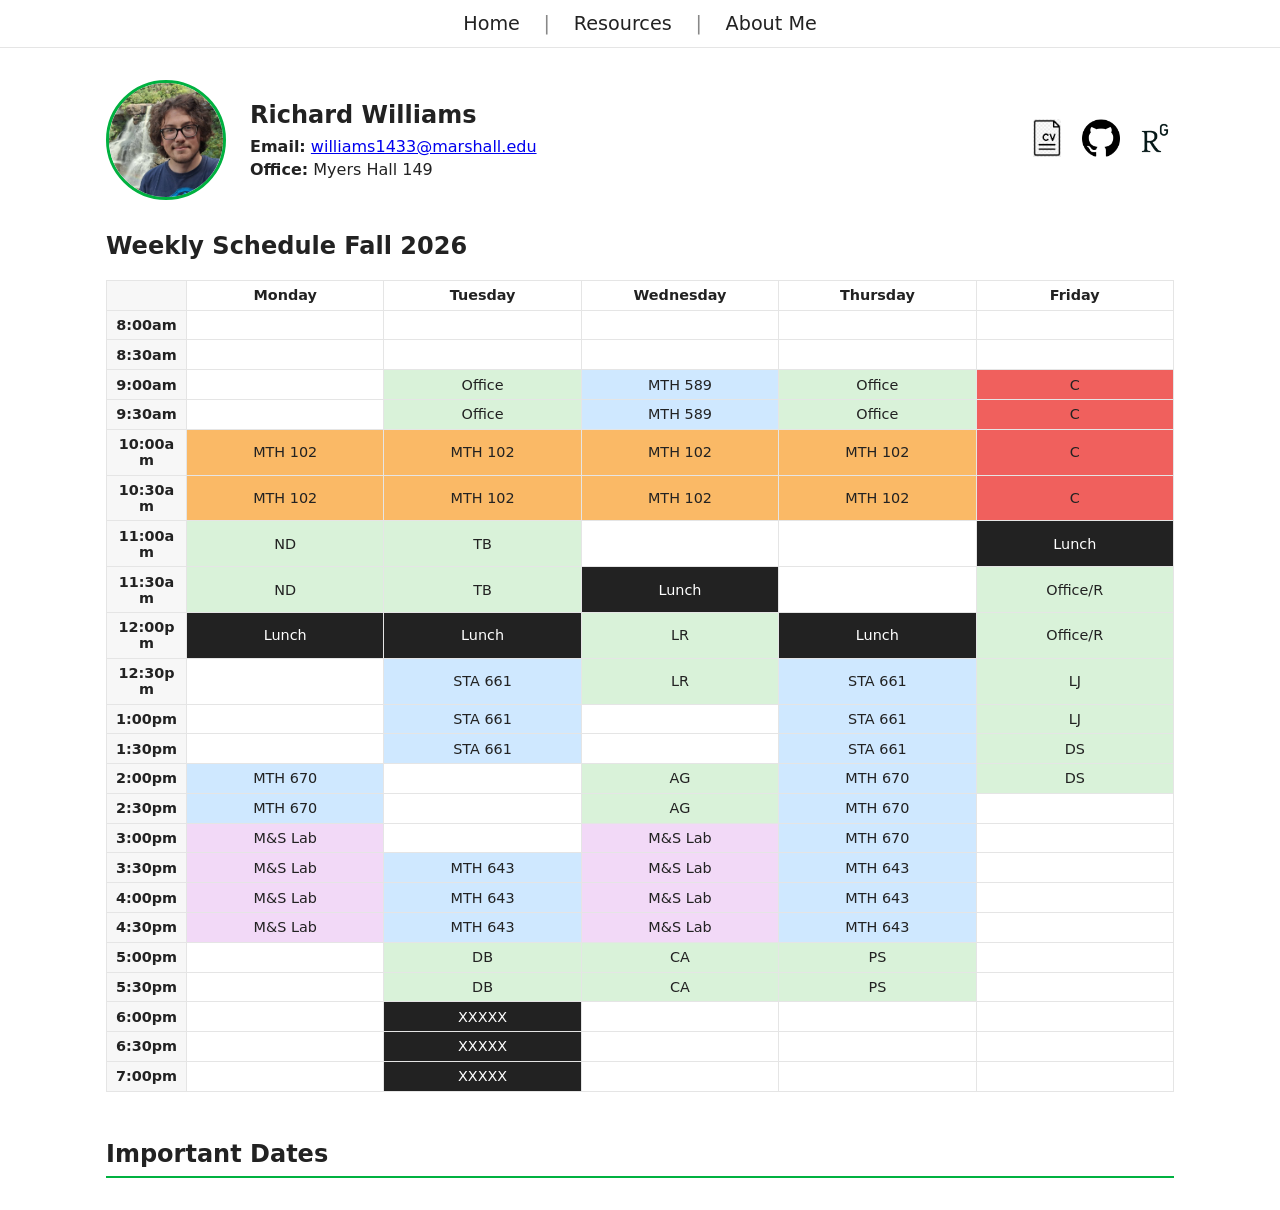
<file: index.html>
<!DOCTYPE html>
<html lang="en">
<head>
  <meta charset="UTF-8">
  <meta name="viewport" content="width=device-width, initial-scale=1">
  <title>Webpage of Richard Williams</title>
  <link rel="stylesheet" href="./styles/index.css">
</head>

<body>

<header class="navbar">
  <nav class="nav-center">
    <a href="index.html">Home</a>
    <span class="sep">|</span>
    <a href="resources.html">Resources</a>
    <span class="sep">|</span>
    <a href="about_me.html">About Me</a>
  </nav>
</header>

<main class="container">

  <section class="top">
    <img src="images/home/williams1.jpg" class="photo" alt="Photo">

    <div class="profile-text">
      <h1 class="name">Richard Williams</h1>

      <div class="contact">
        <p><strong>Email:</strong> <a href="mailto:williams1433@marshall.edu" class="email">williams1433@marshall.edu</a></p>
        <p><strong>Office:</strong> Myers Hall 149</p>
      </div>
    </div>

    <!-- Links -->
    <div class="links">
      <a href="files/cv.pdf" target="_blank">
        <img src="images/icons/cvicon.jpg" alt="CV">
      </a>

      <a href="https://github.com/rkwilli2" target="_blank">
        <img src="images/icons/githubicon.png" alt="Github">
      </a>

      <a href="https://www.researchgate.net/profile/Richard-Williams-101" target="_blank">
        <img src="images/icons/researchgateicon.ico" alt="ResearchGate">
      </a>
    </div>
  </section>

  <h2 id="title"></h2>

  <div class="table-scale">
    <table id="schedule-table"></table>
  </div>

  <section class="important">
    <h2>Important Dates</h2>
    <ul id="dates"></ul>
  </section>

</main>

<script src="files/schedule.js"></script>

<script>
  const data = scheduleData;

  document.getElementById("title").textContent = data.title;

  const table = document.getElementById("schedule-table");

  // Header row
  const header = document.createElement("tr");
  header.innerHTML =
    `<th class="time"></th>` +
    data.days.map(d => `<th>${d}</th>`).join("");
  table.appendChild(header);

  // Rows
  Object.entries(data.rows).forEach(([time, cols]) => {
    const tr = document.createElement("tr");

    tr.innerHTML =
      `<th class="time">${time}</th>` +
      data.days.map(day => {
        const cell = cols[day];
        const text = cell ? cell.text : "";
        const type = cell ? cell.type : "sched";
        return `<td class="${type}">${text}</td>`;
      }).join("");

    table.appendChild(tr);
  });

  // Important dates
  const ul = document.getElementById("dates");
  data.importantDates.forEach(d => {
    const li = document.createElement("li");
    li.textContent = d;
    ul.appendChild(li);
  });
</script>

</body>
</html>
</file>
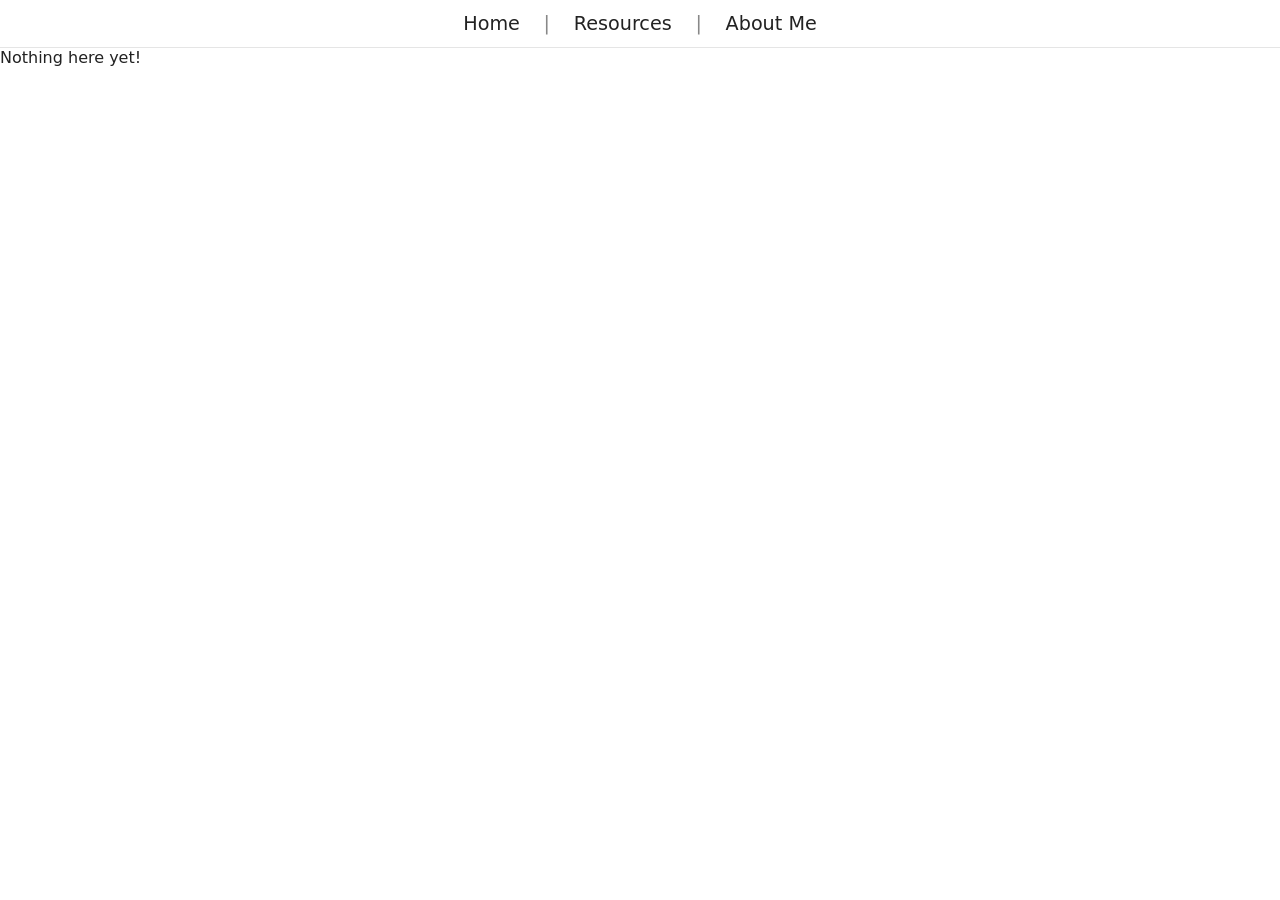
<file: about_me.html>
<html>
	<head>
		<title>Webpage of Richard Williams - About Me</title>
		<link rel="stylesheet" href="styles/about_me.css">
	</head>

	<body>
		<header class="navbar">
  			<nav class="nav-center">
    				<a href="index.html">Home</a>
    				<span class="sep">|</span>
    				<a href="resources.html">Resources</a>
    				<span class="sep">|</span>
   				<a href="about.html">About Me</a>
  			</nav>
		</header>

		Nothing here yet!
	</body>

</html
</file>
<file: styles/index.css>
:root{
  --marshall-green:#00B140;

  --class-blue:#cfe8ff;
  --help-green:#d9f2d9;
  --meeting-red:#f0605d;
  --nosched:#222;
  --privt-purple:#f2d9f7;
  --sched:#ffffff;
  --teach-orange:#fab966;

  --grid:#e5e5e5;
}

*{box-sizing:border-box}

body{
  margin:0;
  font-family:system-ui,-apple-system,"Segoe UI",Roboto,Arial,sans-serif;
  color:#222;
  background:white;
}

/* ================== NAVBAR ==================*/
.navbar{
  border-bottom:1px solid var(--grid);
}

.nav-center{
  max-width:1100px;
  margin:0 auto;
  padding:.75rem 1rem;
  text-align:center;
  font-size:1.2rem;
}

.nav-center a{
  color:#222;
  text-decoration:none;
  margin:0 .4rem;
  padding:.2rem .5rem;
  border-radius:4px;
  transition: background .25s;
}

.nav-center a:hover{
  background:var(--marshall-green);
  color:white;
}

.sep{
  color:#888;
  margin:0 .2rem;
}

/* ========== BASE FOR PAGE ============== */
.container{
  max-width:1100px;
  margin:2rem auto;
  padding:0 1rem;
}

/* ========== PHOTO & CONTACT ============= */
.top{
  display:flex;
  align-items:center;
  justify-content:space-between;
  gap:1.5rem;
  margin-bottom:2rem;
}

.profile-text{
  flex:1;
}

.photo{
  width:120px;
  height:120px;
  object-fit:cover;
  border-radius:50%;
  border:3px solid var(--marshall-green);
}

.name{
  margin:.2rem 0 .5rem 0;
}

.contact p{ margin:.25rem 0; }

/* ============== LINKS ================ */
.links{
  display:flex;
  align-items:center;
  gap:1rem;
}

.links img{
  width:38px;
  height:38px;
  object-fit:contain;
  transition: transform .15s ease, opacity .15s ease;
  cursor:pointer;
}

.links img:hover{
  transform:scale(1.1);
  opacity:.85;
}

/* ============= TABLE SCALING SYSTEM ================ */
.table-scale{
  width:100%;
}

/* KEY FIXES BELOW */
table{
  width:100%;
  border-collapse:collapse;
  table-layout:fixed;
  font-size:clamp(.45rem, 2.2vw, .9rem); /* more aggressive scaling */
}

th, td{
  border:1px solid var(--grid);
  padding:clamp(.15rem, .6vw, .4rem); /* tighter padding */
  text-align:center;
  word-break:break-word;
}

th.time{
  width:clamp(40px, 8vw, 80px); /* narrower time column */
  background:#f7f7f7;
}

/* ================= TABLE COLORS ================= */
td.class{ background:var(--class-blue); }
td.help{ background:var(--help-green); }
td.meeting{ background:var(--meeting-red); }
td.nosched{ background:var(--nosched); color:white; }
td.priv_t{ background:var(--privt-purple); }
td.sched{ background:var(--sched); }
td.teach{ background:var(--teach-orange); }

/* IMPORTANT DATES */
.important{
  margin-top:3rem;
}

.important h2{
  border-bottom:2px solid var(--marshall-green);
  padding-bottom:.5rem;
}

.important li{
  margin:.5rem 0;
}

/* ================= MOBILE FIXES ================= */
@media (max-width: 768px){

  .top{
    flex-direction:column;
    align-items:center;
    text-align:center;
  }

  .links{
    margin-top:1rem;
  }

  .nav-center{
    font-size:1rem;
  }

}
</file>
<file: styles/about_me.css>
:root{
  --marshall-green:#00B140;

  --class-blue:#cfe8ff;
  --meeting-red:#ffd6d6;
  --help-green:#d9f2d9;
  --privt-purple:#f2d9f7;
  --nosched:#222;
  --sched:#ffffff;

  --grid:#e5e5e5;
}

*{box-sizing:border-box}

body{
  margin:0;
  font-family:system-ui,-apple-system,"Segoe UI",Roboto,Arial,sans-serif;
  color:#222;
  background:white;
}

/* ================== NAVBAR ==================*/
.navbar{
  border-bottom:1px solid var(--grid);
}

.nav-center{
  max-width:1100px;
  margin:0 auto;
  padding:.75rem 1rem;
  text-align:center;
  font-size:1.2rem;
}

.nav-center a{
  color:#222;
  text-decoration:none;
  margin:0 .4rem;
  padding:.2rem .5rem;
  border-radius:4px;
  transition: background .25s;
}

.nav-center a:hover{
  background:var(--marshall-green);
  color:white;
}

.sep{
  color:#888;
  margin:0 .2rem;
}

/* ========== BASE FOR PAGE ============== */
.container{
  max-width:1100px;
  margin:2rem auto;
  padding:0 1rem;
}
</file>
